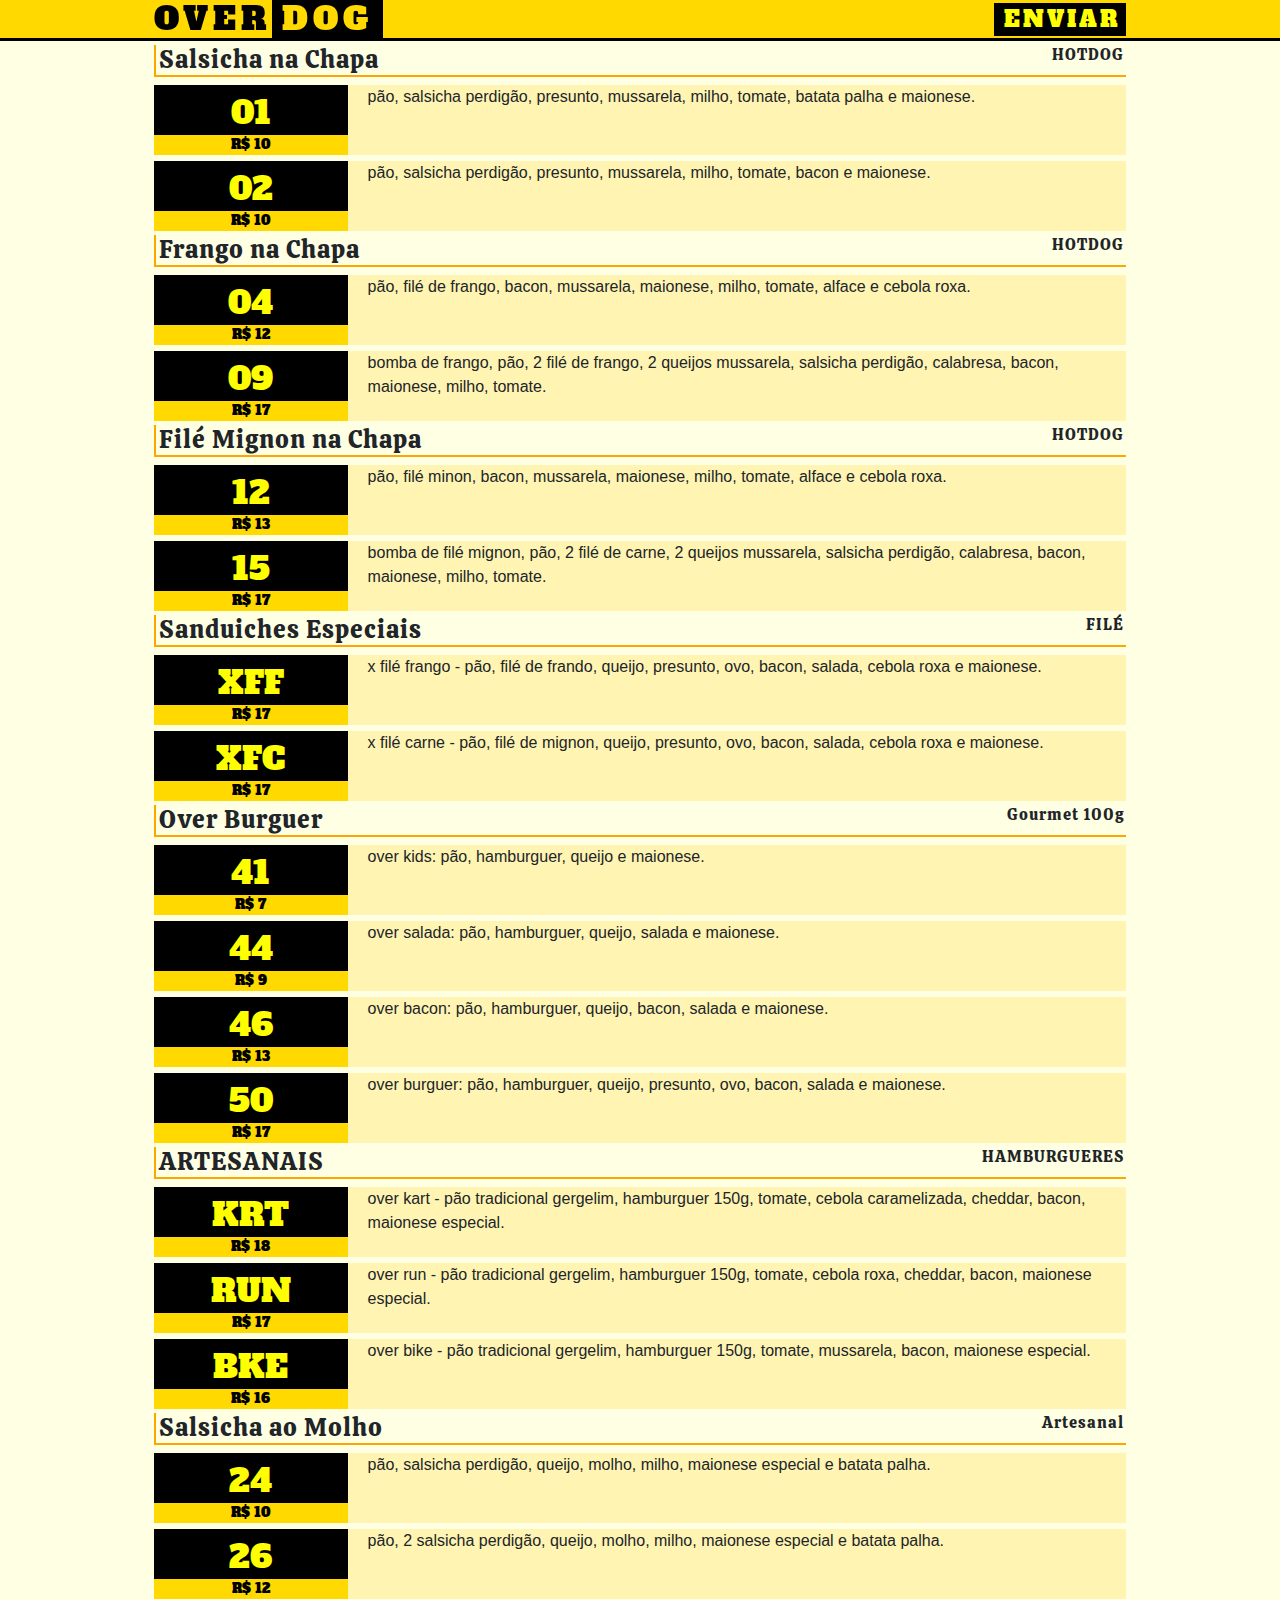
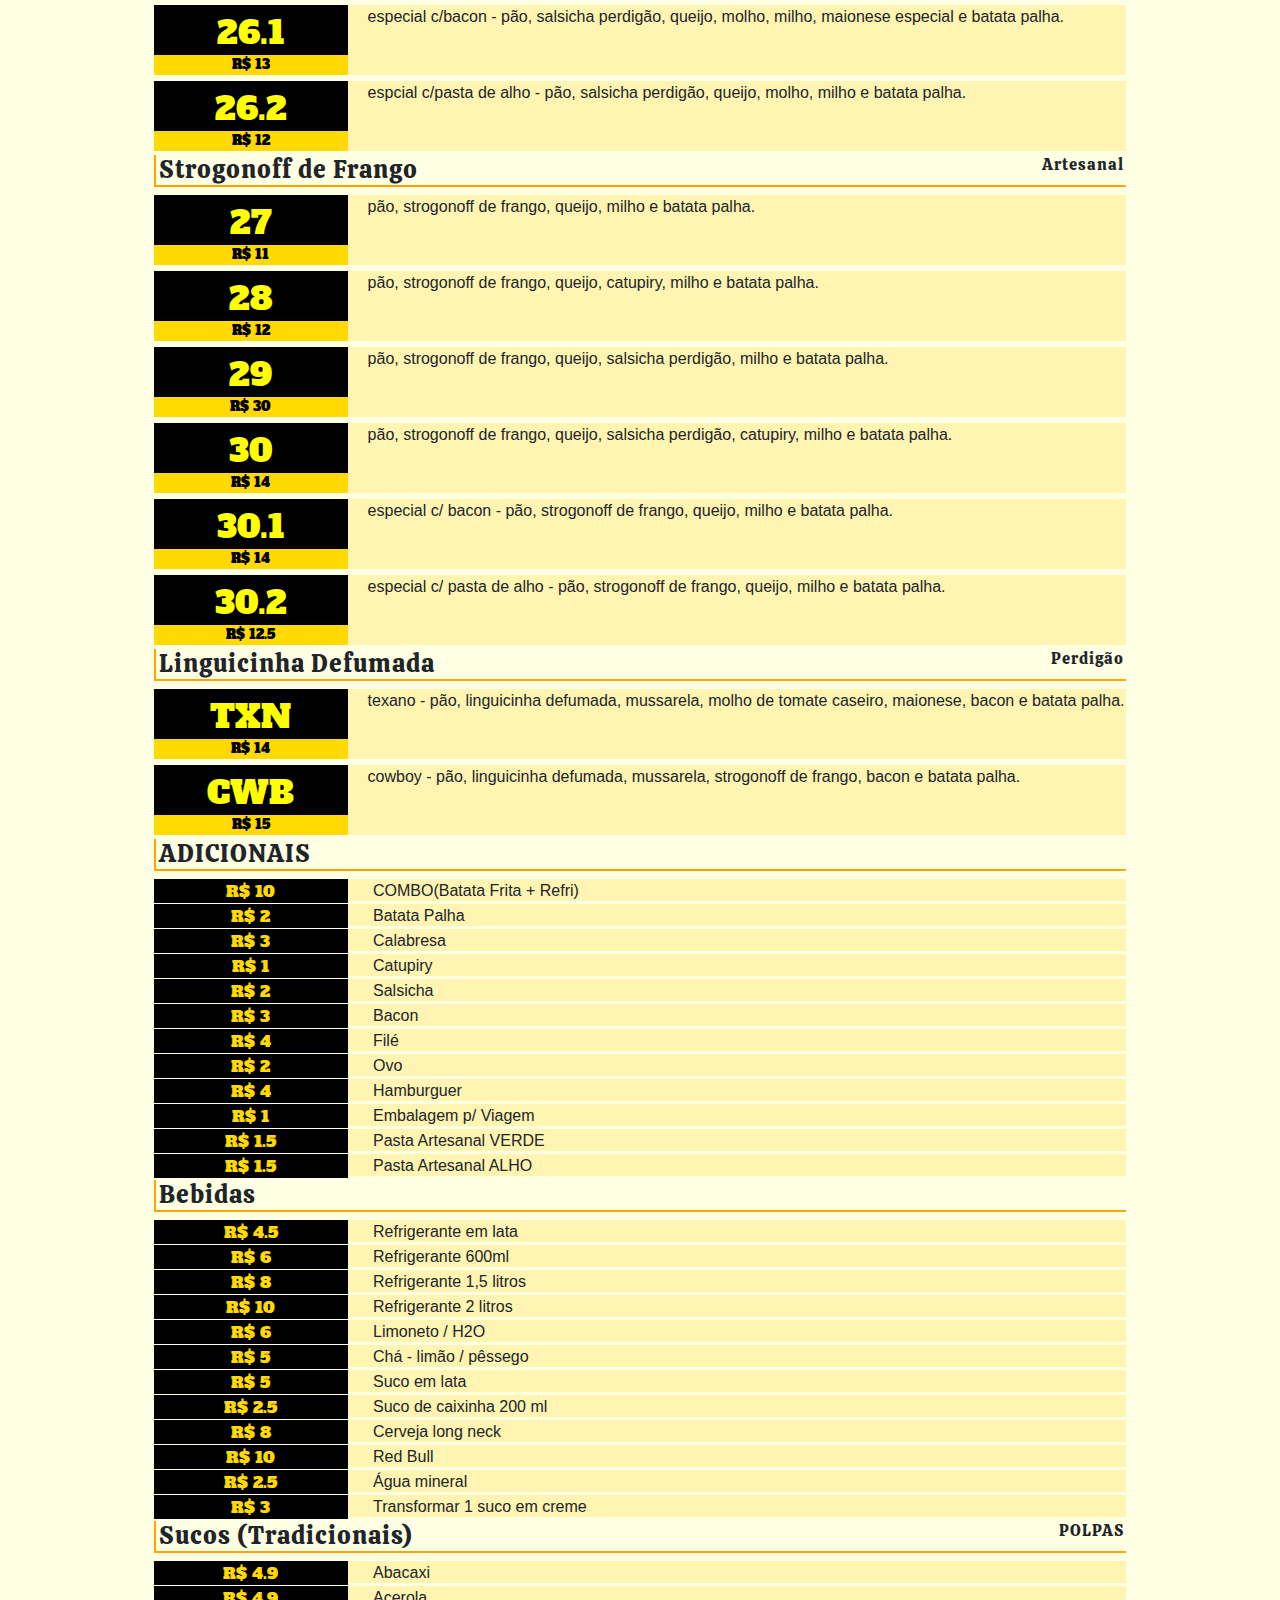
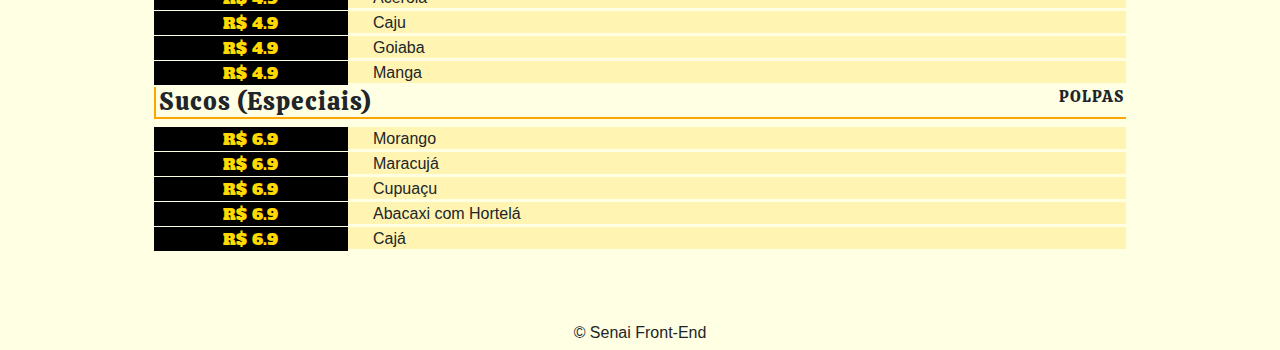
<file: index.html>
<!DOCTYPE html>
<html lang="pt-BR">
<head>
    <meta charset="UTF-8">
    <meta http-equiv="X-UA-Compatible" content="IE=edge">
    <meta name="viewport" content="width=device-width, initial-scale=1.0">
    <link rel="stylesheet" href="https://maxcdn.bootstrapcdn.com/bootstrap/4.5.2/css/bootstrap.min.css">
    <link rel="stylesheet" href="https://fonts.googleapis.com/css?family=Alfa Slab One|Calistoga">
    <link rel="stylesheet" href="css/index.css">
    <title>OVERDOG</title>
  
</head>
<body>
    <header>
        <h1>OVER<span>DOG</span> </h1>
        <button type="button" id="enviar">ENVIAR</button>
    </header>

    <div class="conteudo" id="conteudo">
    
        <div class="item-produto">
            <div class="produto">
                <div class="cod-produto"></div>
                <div class="valor-produto"></div>
                <span class="desc-produto"></span>
                
            </div>
            
            <div class="adicionais">
                <div class="valor-produto"></div>
                <span class="desc-produto"></span>
            </div>
                <div class="add-produto">
                    <span class="valor-parcial"></span>
                    <span class="botoes">
                        <button class="bt-mais">+</button>
                        <button class="bt-menos">-</button>
                    </span>
                </div> 
        </div> 
        <div> 
        </div>
    </div>

    <div id="modal-enviar">
        <div class="titulo-modal">
            Pedido
            <span class="close" id="fechar-modal">&times;</span>
        </div>
        <div class="corpo-modal">
               
        </div>
        <div class="rodape-modal" id="rodape-modal">
           
        </div>
    </div>
    <br>
    <footer>
        <h6>&copy; Senai Front-End</h6>
    </footer>

    <script src="scripts/carregarProdutos.js"></script>
    <script src="scripts/index.js"></script>
    
</body>
</html>
</file>
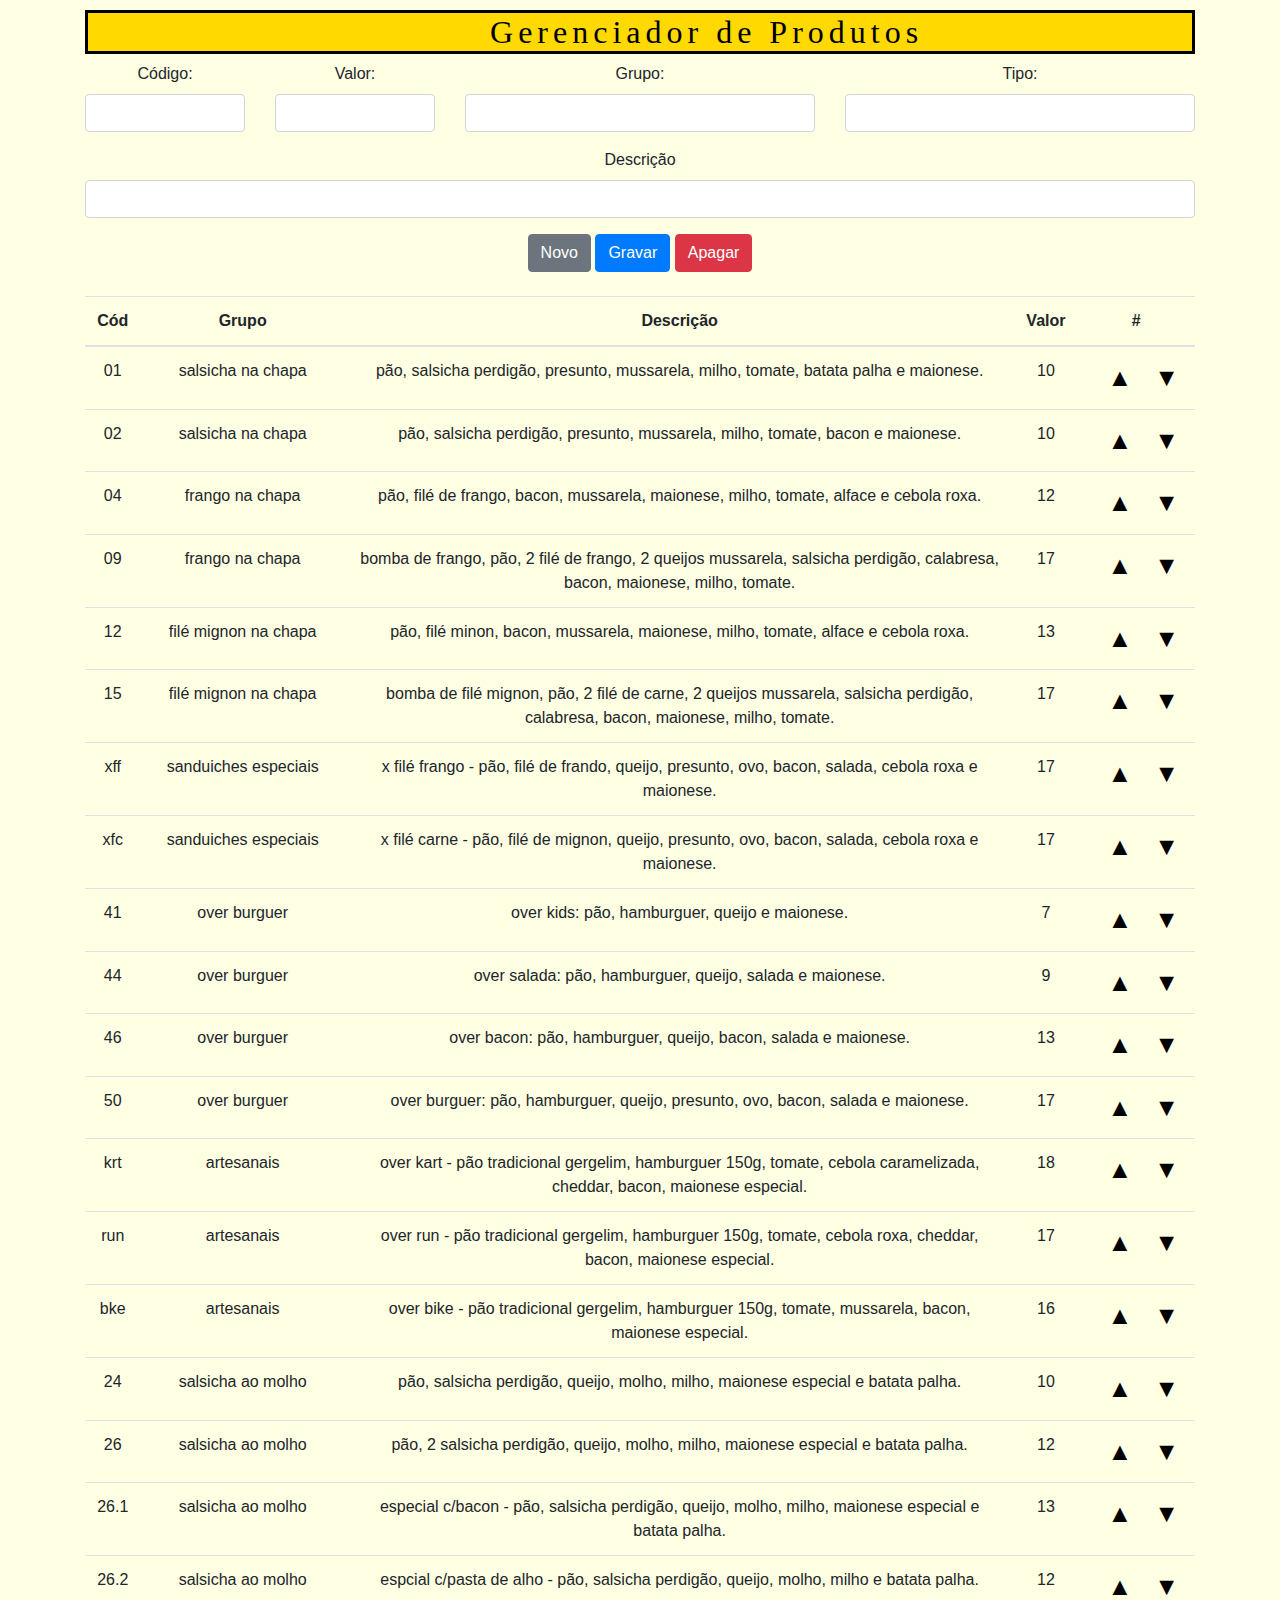
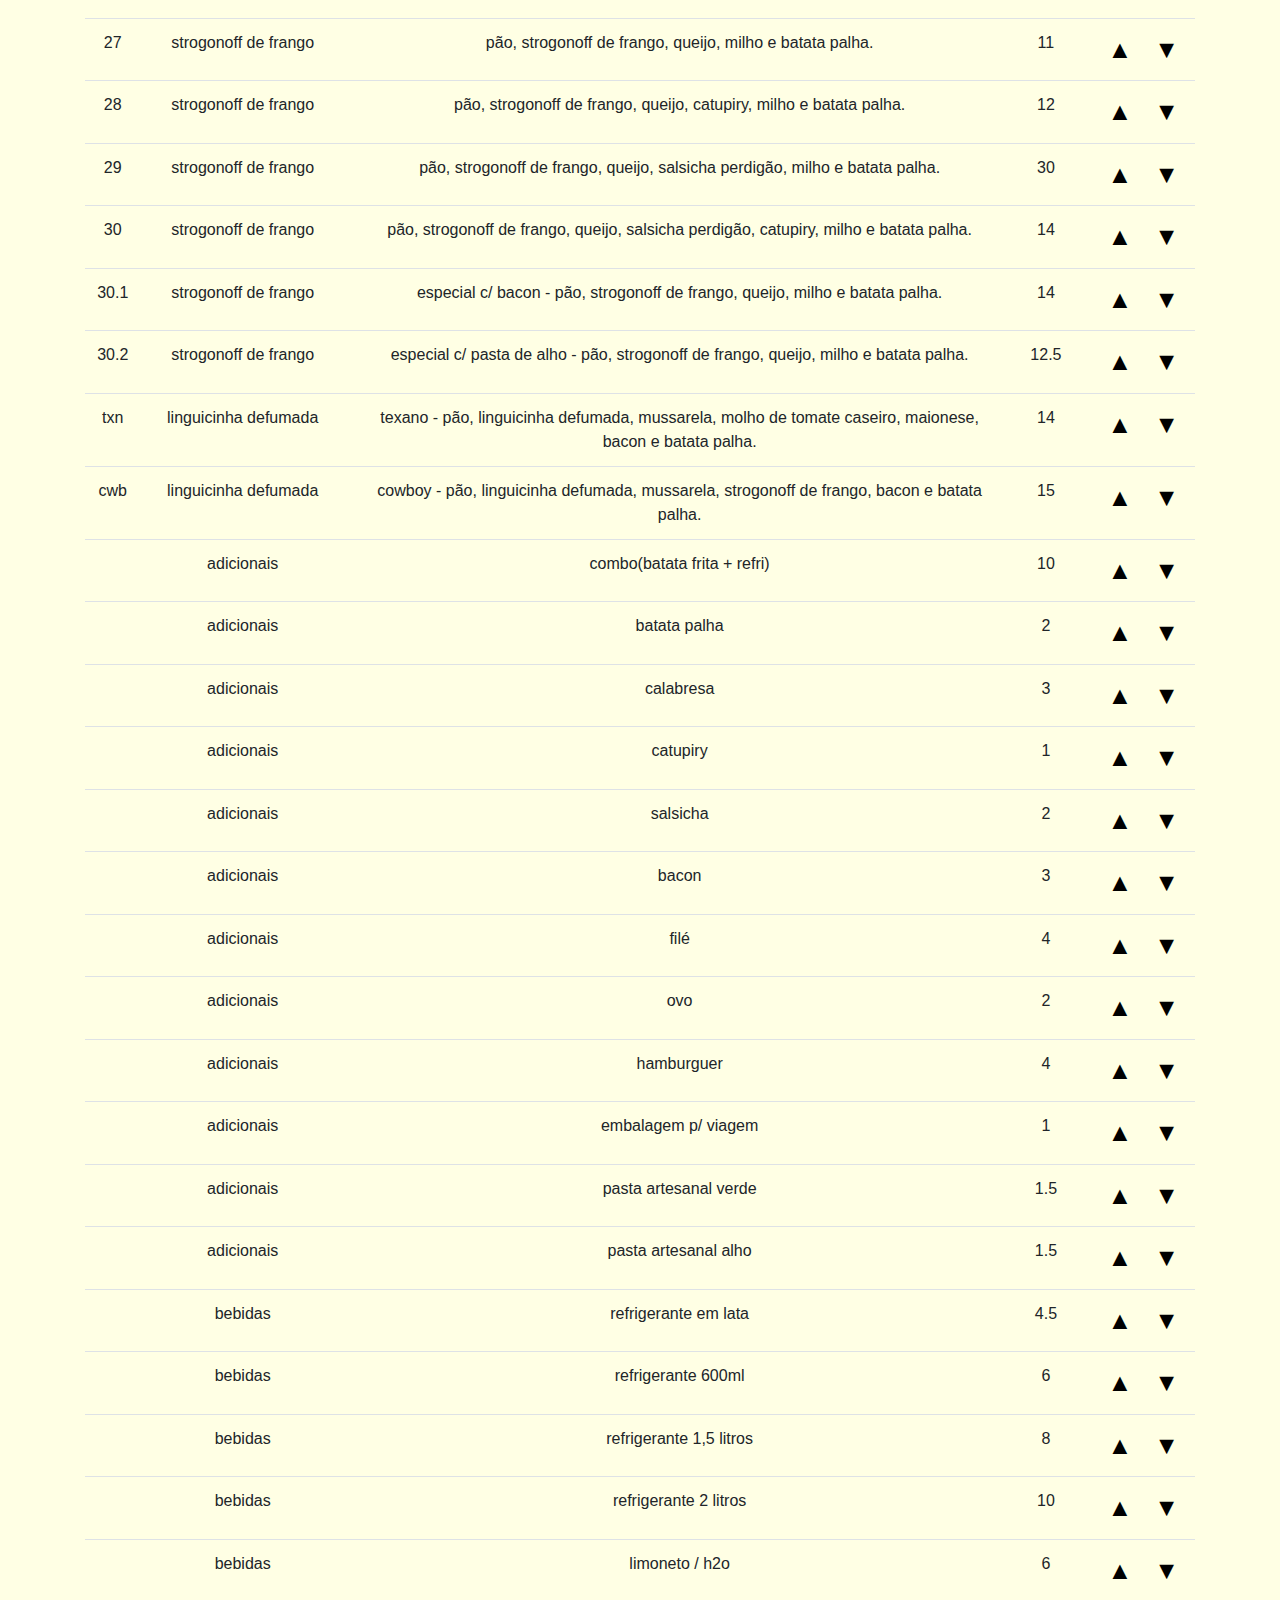
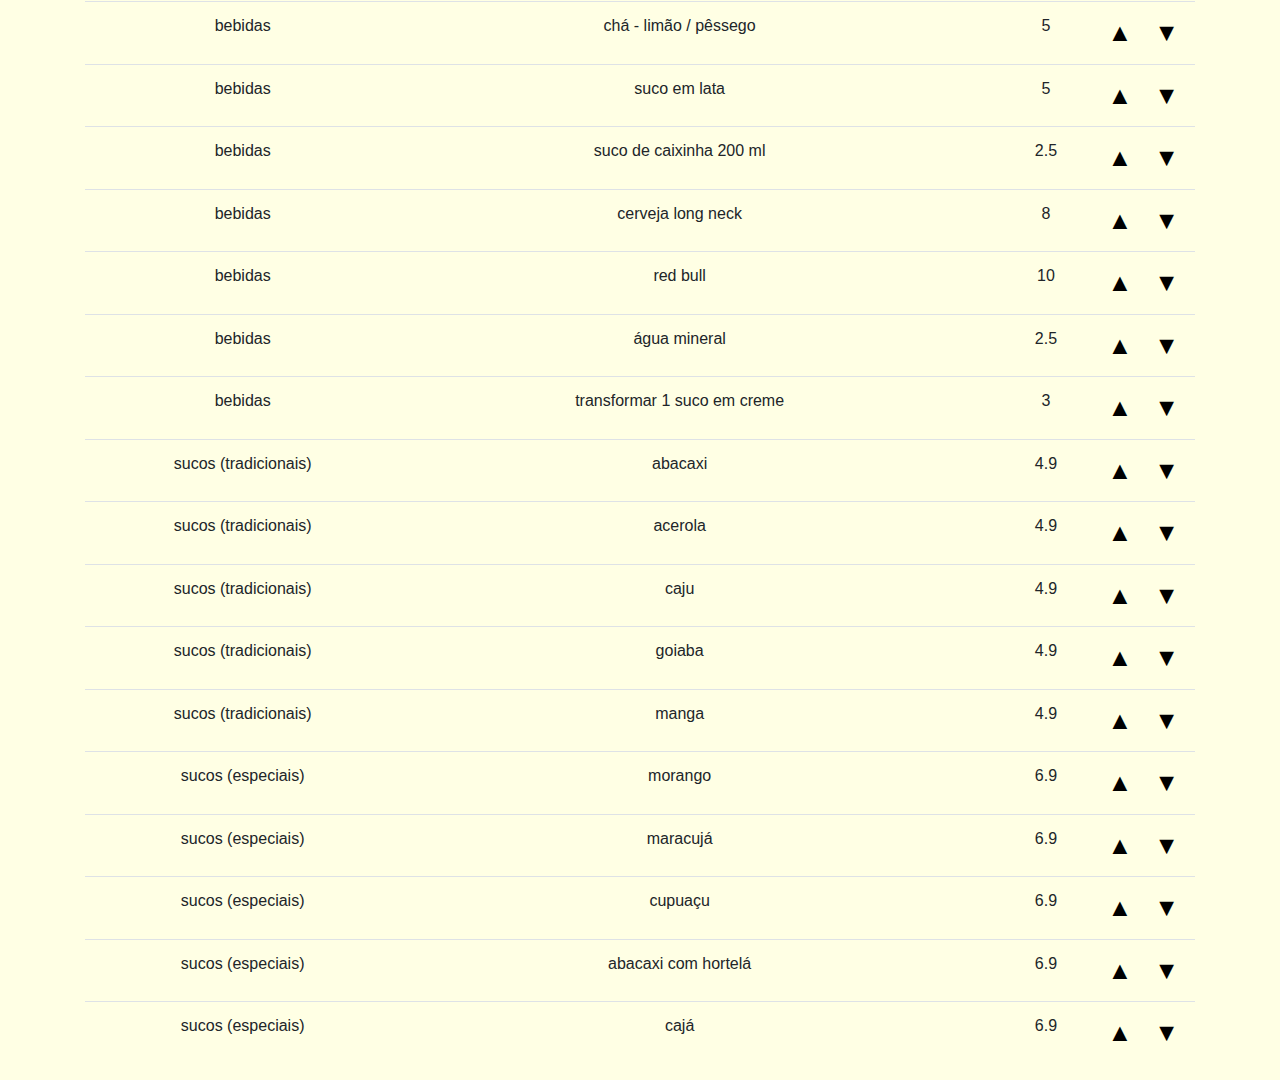
<file: gerenciadorProdutos.html>
<!DOCTYPE html>
<html lang="pt-BR">
<head>
    <meta charset="UTF-8">
    <meta http-equiv="X-UA-Compatible" content="IE=edge">
    <meta name="viewport" content="width=device-width, initial-scale=1.0">
    <link rel="stylesheet" href="https://maxcdn.bootstrapcdn.com/bootstrap/4.5.2/css/bootstrap.min.css">
    <link rel="stylesheet" href="css/gerenciadorProdutos.css">
    <title>Gerenciador de Produtos</title>
 </head>
<body>
    <div class="container">
        <h1>Gerenciador de Produtos</h1>
    <form id="formulario">
        <div class="row">
            <div class="form-group col-md-2">
               <label for="codigo">Código:</label>
               <input type="text" class="form-control" id="codigo">
            </div>

            <div class="form-group col-md-2">
                <label for="valor">Valor:</label>
                <input type="text" class="form-control" id="valor">
             </div>

             <div class="form-group col-md-4">
                <label for="grupo">Grupo:</label>
                <input type="text" class="form-control" id="grupo">
             </div>

             <div class="form-group col-md-4">
                <label for="categoria">Tipo:</label>
                <input type="text" class="form-control" id="categoria">
             </div>
        </div>

        <div class="row">
            <div class="form-group col-md-12">
                <label for="descricao">Descrição</label>
                <input type="text" class="form-control" id="descricao">
            </div>
        </div>

        <div class="row">
            <div class="col">
                <button type="button" class="btn btn-secondary" onclick="novoProduto()">Novo</button>
                <button type="button" class="btn btn-primary" onclick="gravarProduto()">Gravar</button>
                <button type="button" class="btn btn-danger" onclick="apagarProduto()">Apagar</button>
                <input type="hidden" id="index">
            </div>
        </div>
    </form>
        <br>

        <table class="table table-yellow table-hover">
            <thead>
                <th width="5%">Cód</th>
                <th width="20%">Grupo</th>
                <th width="70%">Descrição</th>
                <th width="5%">Valor</th>
                <th width="5%">#</th>
            </thead>

            <tbody id="corpoTabela"></tbody>
        </table>
    </div>

<script src="scripts/carregarProdutos.js"></script>
<script src="scripts/gerenciadorProdutos.js"></script>

</body>
</html>
</file>
<file: css/index.css>
*{
    margin: 0;
    padding: 0;
}
body{
    background-color: rgb(255, 255, 228);
}
header{
    position: fixed;
    width: 100%; 
    margin-bottom: 100px;
    z-index: 1;
    top: 0px;
}
h1{
    background-color: #ffd900;
    color: black;
    font-family: "Alfa Slab One";
    font-size: 32px;
    letter-spacing: 5px;
    padding-left: 12%;
    border-bottom: solid black 3px;    
}
h1 span{
    background-color: black;
    color: #ffd900;
    padding-left: 10px;
    padding-right: 10px;
}

#enviar{
    background-color: black;
    color:yellow;
    position: fixed;
    right: 12%;
    top: 3px;
    font-family: "Alfa Slab One" ;
    letter-spacing: 3px;
    font-size: 22px;
    padding-right: 5px;
    padding-left: 10px;
    border: none;
    cursor: pointer;
}

.conteudo{
    padding-left: 12%;
    padding-right: 12%;
    margin-top: 45px;
    margin-bottom: 50px;
}

h2{
    margin-top: 4px;
    border-left: solid orange 2px;
    border-bottom: solid orange 2px;
    padding-left: 3px;
    font-size: 25px;
    font-family: "Calistoga";
    position: relative;
    letter-spacing: 1px;
}

h2 span{
    letter-spacing: 1px;
    font-size: 16px;
    position: absolute;
    right:2px;
}

.produto{
    background-color: #fff4b2;
    position: relative;
    height: 70px;
    margin-top: 6px;
    cursor: pointer;
}

.produto .cod-produto{
    position: absolute;
    background-color: black;
    color: yellow;
    width: 20%;
    font-family: "Alfa Slab One";
    text-align: center;
    font-size: 32px;
    padding-top: 4px;
    padding-bottom: 4px;
}

.produto .valor-produto{
    top: 50px;
    position: absolute;
    background-color: #ffd900;
    color: black;
    width: 20%;
    font-family: "Alfa Slab One";
    text-align: center;
    font-size: 13px;
}
.produto  .desc-produto{
    display: inline-block;
}
.produto .cod-produto{
    position: absolute;
}
.produto .desc-produto{
    padding-left: 22%;
    text-transform: lowercase;
}

.adicionais{
    background-color: #fff4b2;
    position: relative;
    height: 22px;
    margin-top: 3px;
    cursor: pointer;
}

.adicionais .valor-produto{
    position: absolute;
    background-color: black;
    color: #ffd900;
    width: 20%;
    font-family: "Alfa Slab One";
    text-align: center;
    font-size: 16px;
}

.adicionais .desc-produto{
    padding-left: 20.5%;
    margin-left: 20px;
    
}

.add-produto{
    height: 23px;
    background-color: #8080806e;
    position: relative;
    text-align: center;
    font-family: "Alfa Slab One"; 
    display: none;
}

.botoes{
    position: absolute;
    right: 10px;
    top: -8px;
}

.botoes button{
    width: 25px;
    height: 35px;
    border: none;
    cursor: pointer;
}

.bt-mais{
    background-color: #ffd900;
    color: black;
    font-family: "Alfa Slab One";
}
.bt-menos{
    background-color:black ;
    color: #ffd900;
    font-family: "Alfa Slab One";
}
#modal-enviar{
    display: none;
}

#modal-enviar{
    position: fixed;
    width: 100%;
    height: 100%;
    background-color: none;
    z-index: 1;
    left: 0;
    top: 0;
    padding-top: 100px;
}

.titulo-modal{
    font-size: 20px;
    font-family: "Alfa Slab One";
    background-color: greenyellow;
    width: 75%;
    margin: auto;
    padding: 15px ;
    position: relative;
   
}
.titulo-modal span{
    cursor: pointer;
    color: black;
    right: 15px;
    top: 0px;
}

.corpo-modal{
    font-size: 20px;
    background-color: rgb(255, 255, 255);
    width: 75%;
    margin: auto;
    padding: 20px;
}
.rodape-modal{
    background-color: greenyellow;
    width: 75%;
    margin: auto;
    padding: 25px ;
    position: relative;
}
.rodape-modal button{
    position: absolute;
    right: 10px;
    bottom: 8px;
    background-color: black;
    color: greenyellow;
    padding: 3px;
    border-radius: 5px;
}

#complemento-envio{
    display: none;
}
#complemento-envio input{
    width: 80%;
    padding: 5px;
    margin: 5px;
}
#complemento-envio span{
    width: 80%;
    padding: 5px;
    margin: 3px;
    font-size: 15px;
    display: block;
}
footer{
    text-align: center;
}

@media only screen and (max-width: 500px){
    body{
        background-color: rgb(255, 255, 228);
    }

    #enviar{
        top: 93%;
        bottom: 0px;
        left: 0px;
        width: 100%;
        position: fixed;
        }
    h1{
        padding-left: 2%;
        font-size: 25px;
        letter-spacing: 1px;
    }
    .conteudo{
        padding-right: 4px;
        padding-left: 4px;    
    }
    .produto .cod-produto{
        font-size: 25px;
    }
    .produto  .desc-produto{
        font-size: 15px;
        text-transform: lowercase;
    }

    .adicionais .valor-produto{
        width: 33%;
    }

    .adicionais .desc-produto{
        padding-left: 33.5%;
    }
}
@media only screen and (max-width: 400px){
    body{
        background-color: rgb(255, 255, 228);
    }
        
    #enviar{
        top: 93%;
        bottom: 0px;
        left: 0px;
        width: 100%;
        position: fixed;
        }
    h1{
        padding-left: 2%;
        font-size: 25px;
        letter-spacing: 1px;
    }
    .conteudo{
        padding-right: 4px;
        padding-left: 4px;    
    }
    h2{
        font-size: 20px;
    }
    .produto .cod-produto{
        font-size: 25px;
    }
    .produto  .desc-produto{
        font-size: 75%;
        text-transform: lowercase;
    }
    
    .adicionais .valor-produto{
        width: 33%;
    }
    
    .adicionais .desc-produto{
        padding-left: 33.5%;
    }
}
</file>
<file: css/gerenciadorProdutos.css>
body{
    background-color: rgb(255, 255, 228);
    text-align: center;
}
h1{
    margin-top: 10px;
    
    background-color: #ffd900;
    color: black;
    font-family: "Alfa Slab One";
    font-size: 32px;
    letter-spacing: 5px;
    padding-left: 12%;
    border-top: solid black 3px;
    border-left: solid black 3px;
    border-right: solid black 3px;
    border-bottom: solid black 3px;
}
td{
    text-transform: lowercase;
}
td span{
    font-size: 25px;
    padding: 2px 4px 2px 10px;           
    color: black;
    margin-left: 8px;
    cursor: pointer;
}
</file>
